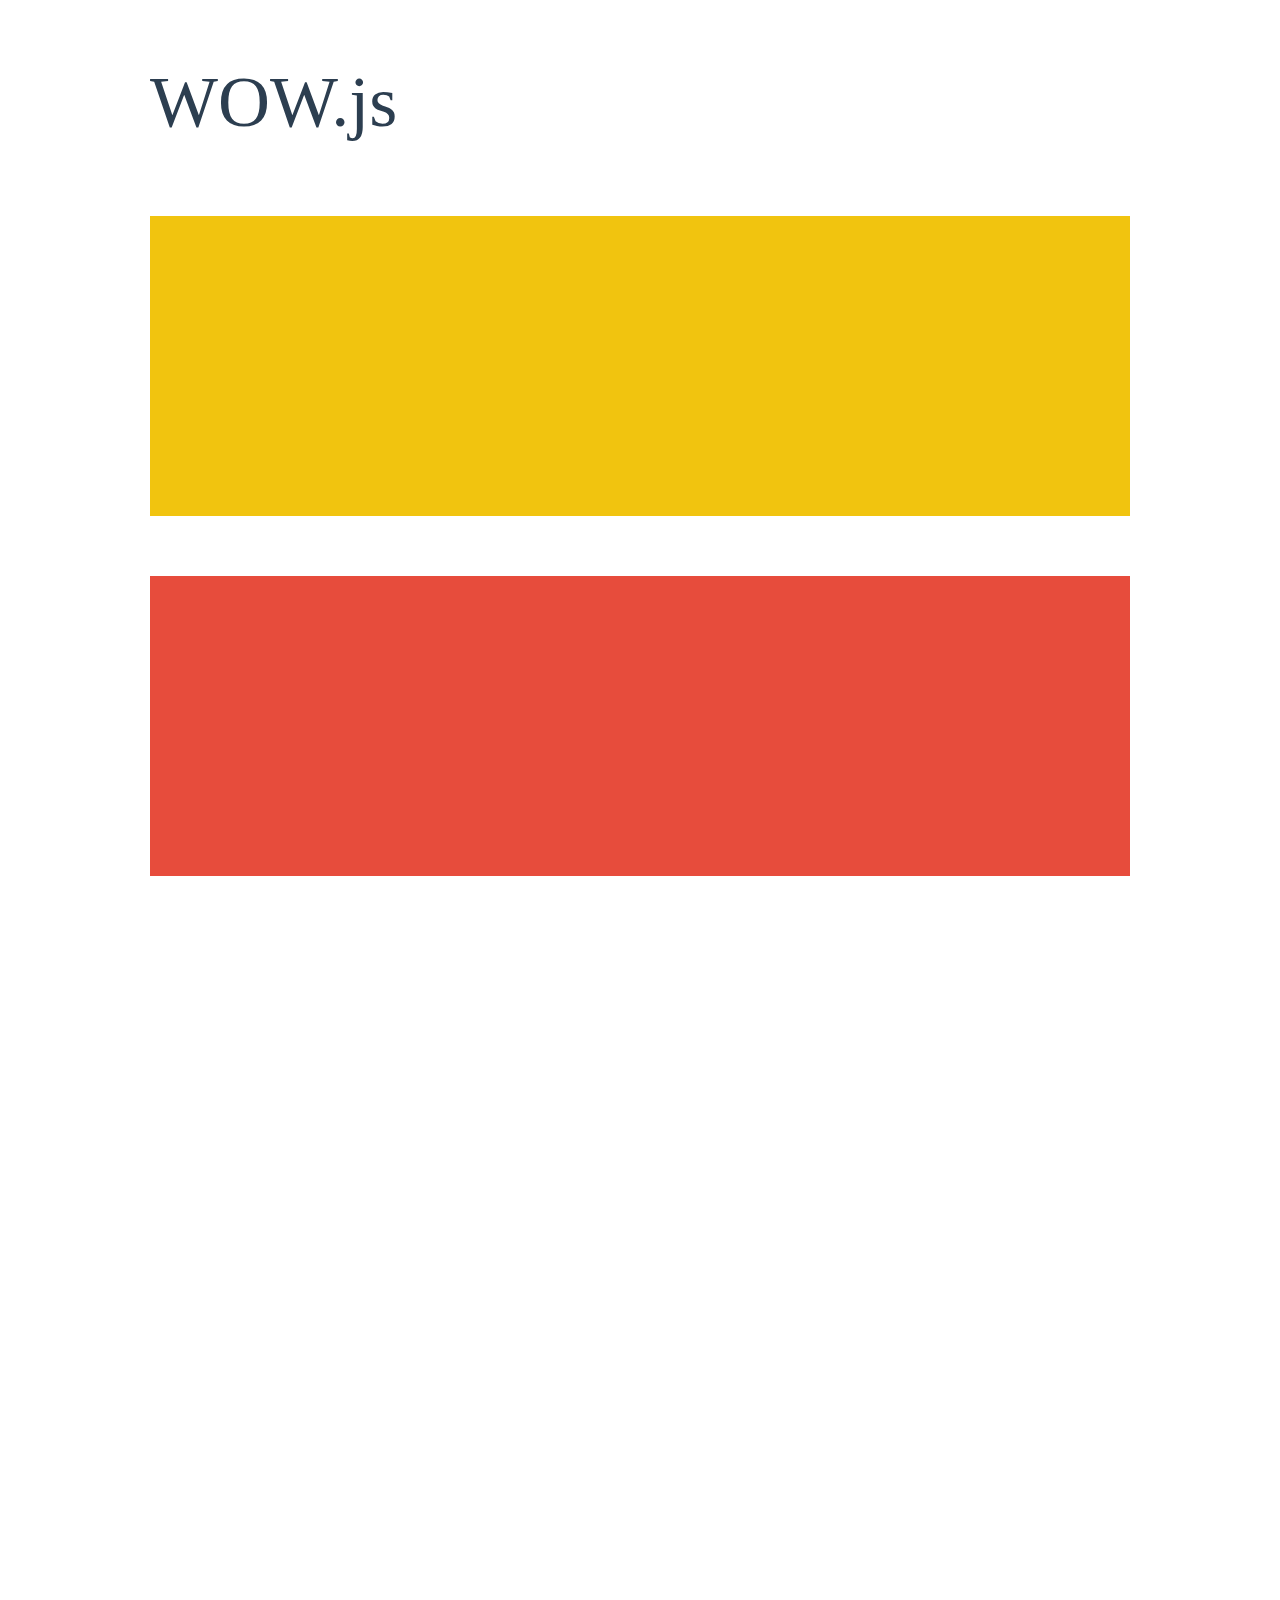
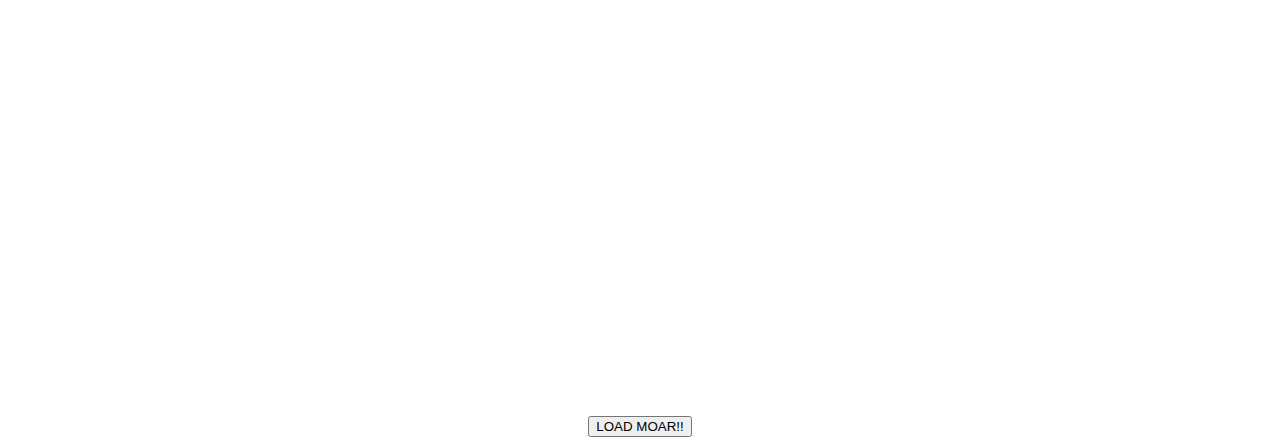
<file: Custom-style/WOW-master/demo.html>
<!doctype html>

<html lang="en">
<head>
  <meta charset="utf-8">
  <title>WOW</title>
  <link rel="stylesheet" href="css/libs/animate.css">
  <link rel="stylesheet" href="css/site.css">
  <style>
    .wow:first-child {
      visibility: hidden;
    }
  </style>
  <!--[if IE]>
    <script src="http://html5shiv.googlecode.com/svn/trunk/html5.js"></script>
  <![endif]-->
</head>

<body>
  <div id="container">
    <header>
      <h1>WOW.js</h1>
    </header>
    <div id="main">
      <section class="wow fadeInDown" style="background-color: #f1c40f;"></section>
      <section class="wow pulse" style="background-color: #e74c3c;" data-wow-iteration="infinite" data-wow-duration="1500ms"></section>
      <section class="section--purple wow slideInRight" data-wow-delay="2s"></section>
      <section class="section--blue wow bounceInLeft" data-wow-offset="300"></section>
      <section class="section--green wow slideInLeft" data-wow-duration="4s"></section>
      <button id="moar">LOAD MOAR!!</button>
    </div>
  </div>
  <script src="dist/wow.js"></script>
  <script>
    wow = new WOW(
      {
        animateClass: 'animated',
        offset:       100,
        callback:     function(box) {
          console.log("WOW: animating <" + box.tagName.toLowerCase() + ">")
        }
      }
    );
    wow.init();
    document.getElementById('moar').onclick = function() {
      var section = document.createElement('section');
      section.className = 'section--purple wow fadeInDown';
      this.parentNode.insertBefore(section, this);
    };
  </script>
</body>
</html>
</file>
<file: Custom-style/WOW-master/css/site.css>
h1 {
  font-size:     72px;
  line-height:   1.5;
  color: #2c3e50;
  font-weight:   100;
}

#container {
  width:  980px;
  margin: 0 auto;
}

section {
  height: 300px;
  margin: 60px 0;
}

.section--purple {
  background-color: #9b59b6;
}

.section--blue {
  background-color: #3498db;
}

.section--green {
  background-color: #2ecc71;
}

#main {
  text-align: center;
}

#more {
  margin: 20px auto 48px;
}
</file>
